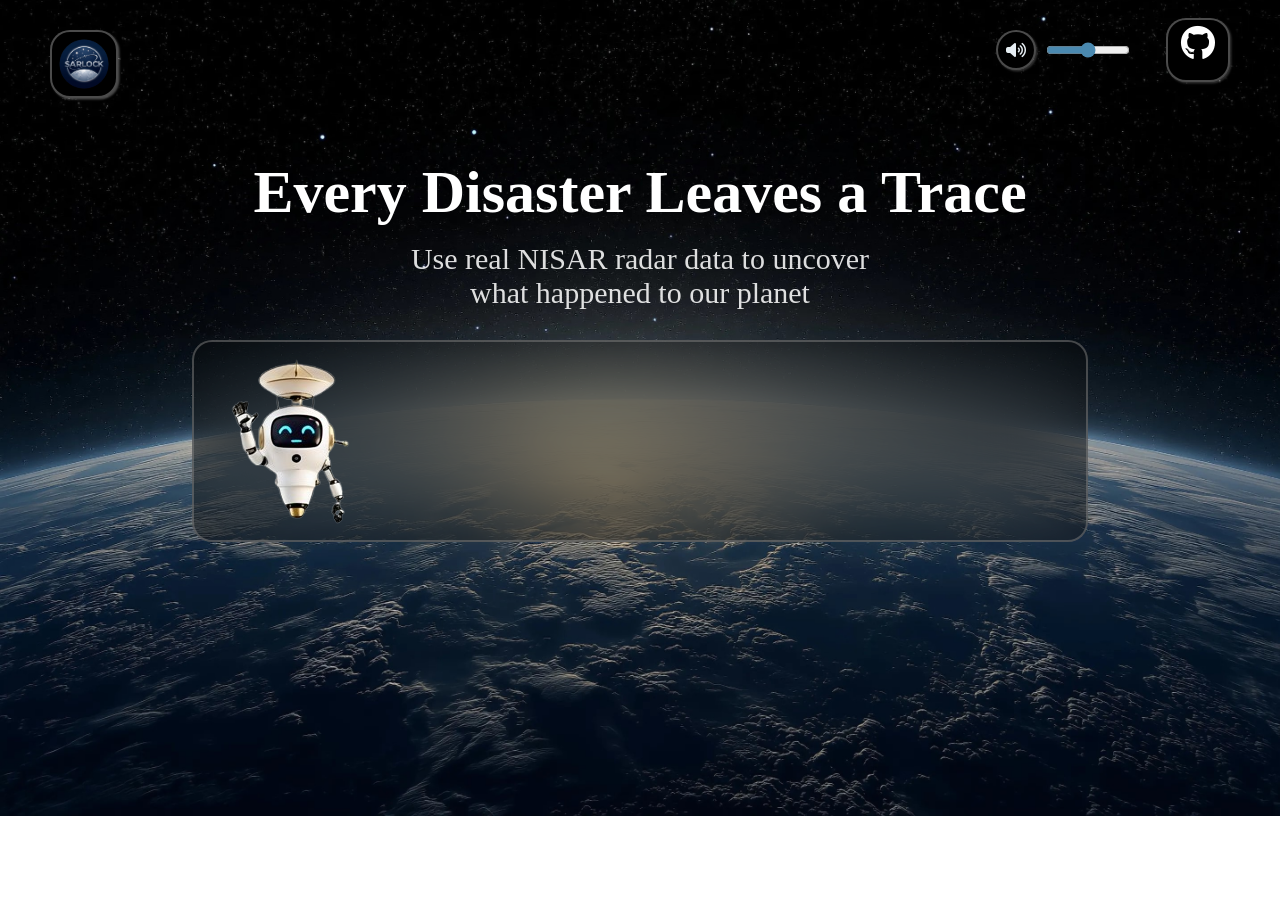
<file: web/index.html>
<!DOCTYPE html>
<html lang="en">
<head>
    <meta charset="UTF-8">
    <meta name="viewport" content="width=device-width, initial-scale=1.0">
    <title>SARlock</title>
    <link rel="stylesheet" href="style.css">
    <link rel="stylesheet" href="audio/sound-control.css">
    <link rel="icon" type="image/png" href="assets/images/logo_nobg_circular.png">
    <link rel="stylesheet" href="https://cdnjs.cloudflare.com/ajax/libs/font-awesome/6.7.2/css/all.min.css">
    <script src="audio/audio-manager.js" defer></script>
    <script src="landing.js" defer></script>
</head>
<body class="landing">
    <nav>
        <div class="logo">
            <img src="assets/images/logo_nobg_circular.png" alt="">
        </div>
        <div class="nav-tools">
            <div id="sound-control"></div>
            <div class="git">
            <a href="https://github.com/OmarBahaa1/sarlock-project.git" target="_blank">
                    <i class="fa-brands fa-github"></i>
            </a>
        </div>
        </div>
    </nav>
    <div class="content">
        <h1>Every Disaster Leaves a Trace</h1>
        <p>Use real NISAR radar data to uncover <br> what happened to our planet</p>
    </div>
    <div class="ast">
        <div class="char"><img id="narrator-img" src="assets/narrator/greeting_nobg.png" alt="Zack"></div>
        <div class="text">
            <p id="narrator-text" style="white-space: pre-wrap;"></p>
            <a href="map.html" id="start-btn" data-sound="enter" style="display: none;">Start Mission 🚀</a>
        </div>
    </div>
</body>
</file>
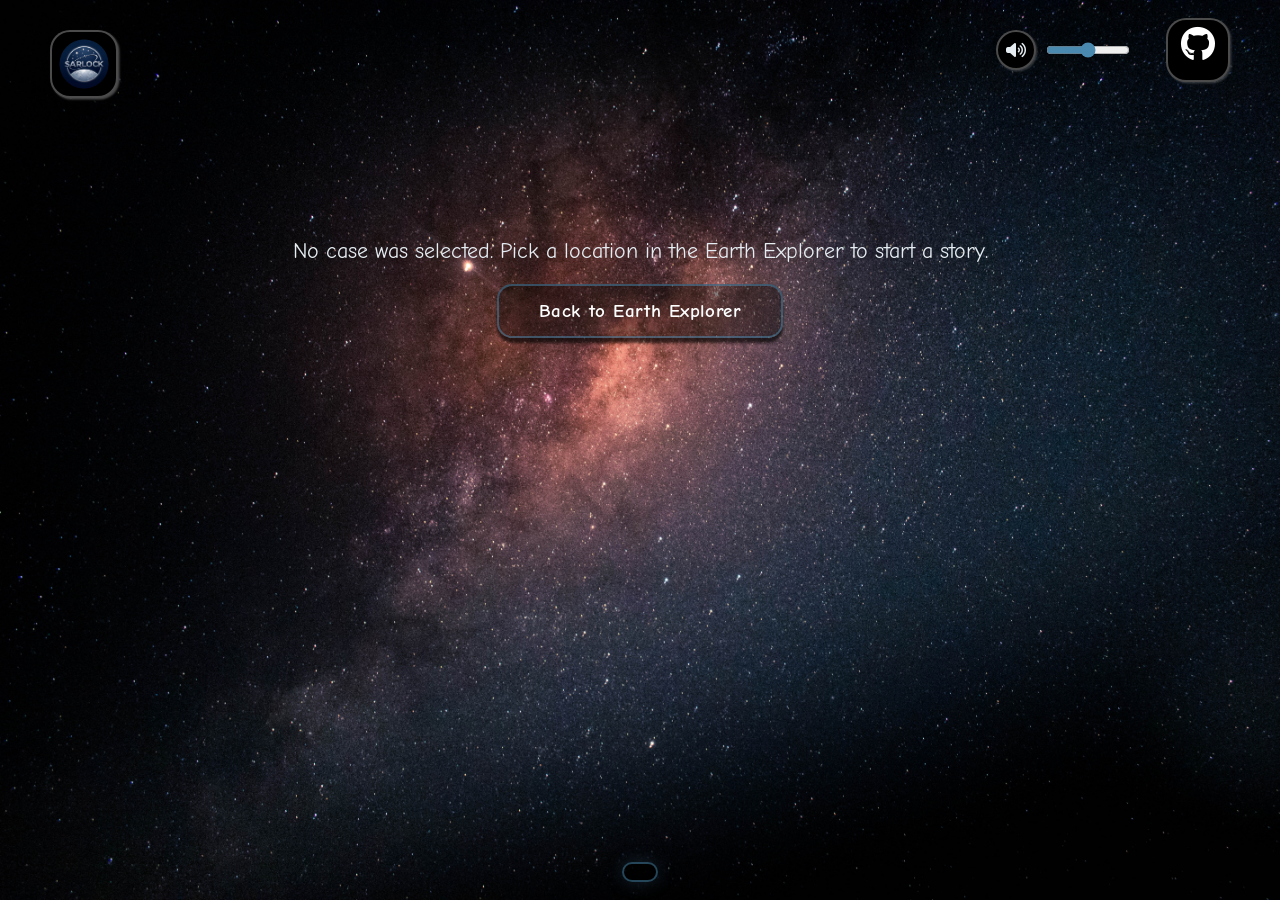
<file: web/story.html>
<!DOCTYPE html>
<html lang="en">
<head>
    <meta charset="UTF-8">
    <meta name="viewport" content="width=device-width, initial-scale=1.0">
    <title>SARlock — Case Story</title>
    <link rel="icon" type="image/png" href="assets/images/logo_nobg_circular.png">
    <link rel="stylesheet" href="style.css">
    <link rel="stylesheet" href="story.css">
    <link rel="stylesheet" href="audio/sound-control.css">
    <link rel="stylesheet" href="https://cdnjs.cloudflare.com/ajax/libs/font-awesome/6.7.2/css/all.min.css">
    <script src="audio/audio-manager.js" defer></script>
    <script src="progress/case-progress.js" defer></script>
    <script type="module" src="story/story.js"></script>
</head>
<body id="story-page" class="story-body">
    <nav>
        <a class="logo" href="index.html" aria-label="SARlock home">
            <img src="assets/images/logo_nobg_circular.png" alt="">
        </a>
        <div class="nav-tools">
            <div id="sound-control"></div>
            <div class="git">
            <a href="https://github.com/7uSsieN58/SARlock.git" target="_blank" rel="noopener" aria-label="GitHub repository">
                <i class="fa-brands fa-github"></i>
            </a>
        </div>
        </div>
    </nav>

    <main id="story-root" class="story-root" aria-live="polite">
        <div id="story-loading" class="story-state">
            <p>Loading the case...</p>
        </div>
        <div id="story-error" class="story-state story-error" hidden>
            <p id="story-error-text"></p>
            <a class="story-btn" href="map.html">Back to Earth Explorer</a>
        </div>
    </main>

    <!-- Stage navigation (dots only, no progress bar) -->
    <nav id="stage-nav" class="stage-nav" aria-label="Story stages" hidden></nav>

    <!-- Sar: the guide. Placed by story-sar.js, never blocks the stage controls -->
    <aside id="sar" class="sar" data-state="idle" aria-label="Sar, your guide">
        <img id="sar-img" src="assets/narrator/greeting_nobg.png" alt="Sar">
        <div id="sar-bubble" class="sar-bubble" role="status">
            <p id="sar-text"></p>
            <button type="button" id="sar-next" class="sar-next" hidden>Continue</button>
        </div>
    </aside>
</body>
</html>
</file>
<file: web/style.css>
* {
    padding: 0;
    margin: 0;
    box-sizing: border-box;
}
*::selection{
    background-color: #555555;
    color: #F9F6E3;
}
body {
    background-image: url(assets/images/space4.jpg);
    background-repeat: no-repeat;
    background-attachment: local;
    background-size: cover;
}
.landing {
    background-image: url(assets/images/landiiiiiing.jpg);
    background-repeat: no-repeat;
    background-size: cover;
}
nav{
    padding: 30px 50px 10px;
    display: flex;
    justify-content: space-between;
    align-items: flex-start;
    position: relative;
}
nav .logo{
    border: 2px solid rgba(255, 255, 255, 0.296);
    border-radius: 20px;
    background-color: black;
    box-shadow: 1.5px 1.5px 2px rgba(255, 255, 255, 0.277);
    display: flex;
    align-items: center;
    justify-content: center;
    padding: 7px;
    img{
        width: 50px;
        height: 50px;
        border: none;
        border-radius: 50%;
    }
}
.git{
    border: 2px solid rgba(255, 255, 255, 0.296);
    border-radius: 20px;
    background-color: black;
    box-shadow: 1.5px 1.5px 2px rgba(255, 255, 255, 0.184);
    display: flex;
    align-items: center;
    justify-content: center;
    padding: 5px;
    position: absolute;
    right: 50px;
    a{
        text-decoration: none;
        color: white;
        width: 50px;
        height: 50px;
        font-size: 35px;
        text-align: center;
    }
}
#sound-control{
    transform: translateX(-100px);
}
.landing .content{
    width: 100%;
    margin-top: 50px;
    text-align: center;
    h1{
        color: white;
        font-size: 60px;
        margin-bottom: 15px;
    }
    p{
        color: rgba(255, 255, 255, 0.863);
        font-size: 30px;
        
    }
}

.landing .ast{
    margin: 0 auto;
    margin-top: 30px;
    padding: 10px;
    width: 70%;
    backdrop-filter: blur(50px);
    -webkit-backdrop-filter: blur(10px);
    background-color: rgba(0, 0, 0, 0.4);
    border: 2px solid rgba(128, 128, 128, 0.511);
    border-radius: 20px;
    color: white;
    display: grid;
    grid-template-columns: 20% 80%;
    gap: 20px;
}
.landing .ast .char{
    display: flex;
    justify-content: center;
}
.landing .ast .text{
    display: flex;
    align-items: center;
    position: relative;
    font-size: 20px;
    p{
        line-height: 40px;
    }
}

#start-btn{
    padding: 15px 50px;
    background-color: #115352;
    text-decoration: none;
    color: white;
    text-align: center;
    border: none;
    border-radius: 15px;
    box-shadow: 0px 5px 3px rgba(0, 0, 0, 0.655);
    position: absolute;
    bottom: 50px;
    right: 50px;
}
/* //////////////////////////////////////////////// */
/* //////////////////   map page  ///////////////// */
/* //////////////////////////////////////////////// */
.container {
    width: 90%;
    margin: 0 auto;
}
#map-page{
    background-image: url(assets/images/space4.jpg);
    background-repeat: no-repeat;
    background-attachment: local;
    background-size: cover;
}
/* #map-page nav{
    position: relative;
    margin-bottom: 50px;
}
#map-page nav .logo, .git{
    position: absolute;
}
#map-page nav .git{
    right: 50px;
} */
#content-in-map-page{
    display: flex;
    flex-direction: column;
    justify-content: center;
    width: 90%;
    height: 78vh;
    gap: 5%;
}
#content-in-map-page .leftside{
    display: flex;
    align-items: center;
    justify-content: center;
    position: relative;
}

#content-in-map-page .map_side {
    width: 100%;
    height: 100%;
    backdrop-filter: blur(10px);
    -webkit-backdrop-filter: blur(10px);
    background-color: rgba(0, 0, 0, 0.4);
    color: #ffffff;
    border: 3px solid rgba(74, 137, 176, 0.774);
    padding: 10px 20px;
    border-radius: 15px;
    display: flex;
    align-items: center;
    gap: 20px;
}
#content-in-map-page .map_side img{
    width: 70px;
    height: 100px;
    animation-name: alien;
    animation-timing-function: linear;
    animation-duration: 1s;
    animation-iteration-count: infinite;
    animation-direction: alternate;
}
#content-in-map-page .map_side .text{
    color: white;
    font-size: 23px;
}
@keyframes alien {
    from{
        transform: scale(1);
    }
    to{
        transform: scale(1.1);
    }
}
/* ********************************************************* */
/* *********************   3D Earth   ********************** */
/* ********************************************************* */
#earth{
    width: 550px;
    height: 550px;
}
/* #content-in-map-page .leftside .hotspot{
    animation-name: loc;
    animation-timing-function: linear;
    animation-duration: 1s;
    animation-iteration-count: infinite;
    animation-direction: alternate;
    background-color: #b61515;
    cursor: pointer;
    border-radius: 50%;
    transition: 0.3s ease;
    width: 15px; 
    height: 15px;
    position: relative;
}
#content-in-map-page .leftside .hotspot:hover{
    .label{
        visibility: visible;
    }
}
#content-in-map-page .leftside .hotspot .label{
    background-color: #95c9de;
    color: rgb(0, 0, 0);
    border: none;
    border-radius: 10px;
    padding: 10px;
    position: absolute;
    top: -50px;
    right: -50px;
    visibility: hidden;
} */
 #content-in-map-page .leftside .hotspot {
  position: relative;
  display: block;
  width: 15px;
  height: 15px;
  background-color: #b61515;
  border-radius: 50%;
  animation: loc 1s linear infinite alternate;
  transition: 0.3s ease;
  cursor: pointer;
}

/* الـ link بيغطي النقطة كلها ويكبّر منطقة الكليك شوية */
#content-in-map-page .leftside .hotspot a {
  position: absolute;
  inset: -8px;
  border-radius: 50%;
  z-index: 1;
  cursor: pointer;
}

#content-in-map-page .leftside .hotspot .label {
  position: absolute;
  top: -50px;
  right: -50px;
  background-color: #95c9de;
  color: #000;
  border-radius: 10px;
  padding: 10px;
  white-space: nowrap;
  visibility: hidden;
  pointer-events: none;
  z-index: 2;
}

#content-in-map-page .leftside .hotspot:hover .label {
  visibility: visible;
}
@keyframes loc {
    from{
        box-shadow: 0 0 20px #f69d9d;
    }
    to{
        box-shadow: 0 0 0px #f69d9d;
    }
}

/* ********************************************************* */
/* ***********************   slides   ********************** */
/* ********************************************************* */
.story-section {
  width: 100%;
  padding: 50px 0;
  overflow: hidden;
}

/* The visible area */
.slider-viewport {
  width: 100%;
  overflow: hidden;
}

/* The horizontal row */
.slides-track {
  display: flex;
  gap: 2vw;
  transition: transform 1s cubic-bezier(.22, 1, .36, 1);
  will-change: transform;
}

/* Individual slides */
.slide {
  flex: 0 0 80%;
  min-height: 450px;
  backdrop-filter: blur(50px);
  -webkit-backdrop-filter: blur(10px);
  background-color: rgba(0, 0, 0, 0.4);
  border: 2px solid rgba(128, 128, 128, 0.511);
  border: 3px solid #7595c686;
  border-radius: 20px;
  display: flex;
  flex-direction: column;
  align-items: center;
  justify-content: center;
  text-align: center;
}

.slide h2 {
  font-size: 36px;
}

.slide p {
  color: #aab7c8;
  font-size: 18px;
}

/* Navigation */
.slider-controls {
  display: flex;
  justify-content: center;
  align-items: center;
  gap: 25px;
  margin-top: 30px;
}

button {
  padding: 12px 25px;
  border: none;
  border-radius: 8px;
  cursor: pointer;
  background: #7595c6cc;
  color: black;
  font-weight: 500;
  font-size: 19px;
}

button:disabled {
  opacity: 0.35;
  cursor: not-allowed;
}
#slideCounter {
    color: white;
}
/* ---------- Earth Explorer case list ---------- */
.case-list {
  list-style: none;
  margin-top: 16px;
  display: flex;
  flex-direction: column;
  gap: 10px;
  position: absolute;
  right: 20px;
}
.case-list li {
  display: flex;
  flex-direction: column;
  gap: 2px;
  padding: 10px 14px;
  border-radius: 12px;
  backdrop-filter: blur(20px);
  -webkit-backdrop-filter: blur(3px);
  background-color: rgba(0, 0, 0, 0.271);
  border: 1px solid rgba(74, 137, 176, 0.5);
}
.case-link {
  color: #95c9de;
  font-size: 18px;
  font-weight: 600;
  text-decoration: none;
}
.case-link:hover { text-decoration: underline; }
.case-place { color: #aab7c8; font-size: 14px; }

/* ---------- Case completion (map) ---------- */
/* Completed markers: green in place of red, a steady glow (no pulse), and a check badge. */
#content-in-map-page .leftside .hotspot.is-completed {
  background-color: #3a8f6b;
  animation: none;
  box-shadow: 0 0 12px rgba(58, 143, 107, 0.9), 0 0 0 3px rgba(0, 0, 0, 0.55);
}
#content-in-map-page .leftside .hotspot.is-completed::after {
  content: "\2713";
  position: absolute;
  top: -9px;
  right: -9px;
  z-index: 3;
  width: 16px;
  height: 16px;
  border-radius: 50%;
  background: #3a8f6b;
  color: #fff;
  font-size: 11px;
  font-weight: 700;
  line-height: 16px;
  text-align: center;
  box-shadow: 0 0 0 2px #000;
  pointer-events: none;
}
/* Completed list items: green border and tint. Layout, spacing and hover are unchanged. */
.case-list li.is-completed {
  border-color: rgba(58, 143, 107, 0.85);
  background-color: rgba(58, 143, 107, 0.18);
}
.case-list li.is-completed .case-link {
  color: #7fd1ad;
}
.case-check {
  display: inline-flex;
  align-items: center;
  justify-content: center;
  width: 18px;
  height: 18px;
  margin-left: 8px;
  border-radius: 50%;
  background: #3a8f6b;
  color: #fff;
  font-size: 11px;
  font-weight: 700;
  vertical-align: middle;
}
</file>
<file: web/audio/sound-control.css>
/* Sound control (mute button + volume) and the nav wrapper that holds it.
   Colors match the existing SARlock palette in style.css and story.css. */

.nav-tools {
  display: flex;
  align-items: center;
  gap: 14px;
}

.sound-control {
  display: flex;
  align-items: center;
  gap: 10px;
}

.sound-control .sound-toggle {
  width: 40px;
  height: 40px;
  padding: 0;
  display: grid;
  place-items: center;
  border: 2px solid rgba(255, 255, 255, 0.296);
  border-radius: 20px;
  background-color: black;
  box-shadow: 1.5px 1.5px 2px rgba(255, 255, 255, 0.184);
  color: #e6eef3;
  font-size: 16px;
  cursor: pointer;
  transition: border-color 0.2s ease, color 0.2s ease, opacity 0.2s ease;
}

.sound-control .sound-toggle:hover {
  border-color: rgba(149, 201, 222, 0.8);
  color: #95c9de;
}

.sound-control .sound-toggle.is-off {
  color: #aab7c8;
  opacity: 0.85;
}

.sound-control .sound-volume {
  width: 84px;
  accent-color: #4a89b0;
  cursor: pointer;
}

.sound-control .sound-volume:disabled {
  opacity: 0.35;
  cursor: not-allowed;
}

.sound-toggle:focus-visible,
.sound-volume:focus-visible {
  outline: 2px solid #95c9de;
  outline-offset: 3px;
}

@media (max-width: 600px) {
  .sound-control .sound-volume {
    width: 60px;
  }
  .nav-tools {
    gap: 8px;
  }
}
</file>
<file: web/story.css>
/* Story Page styles. Builds on style.css (nav, background, buttons).
   Visual language matches the Earth Explorer page: translucent black panels,
   steel-blue borders, light-blue headings, rounded friendly type. */

@import url("https://fonts.googleapis.com/css2?family=Comic+Neue:wght@400;700&display=swap");

:root {
  --st-panel: rgba(0, 0, 0, 0.4);
  --st-panel-strong: rgba(0, 0, 0, 0.75);
  --st-border: rgba(74, 137, 176, 0.5);
  --st-border-strong: rgba(74, 137, 176, 0.8);
  --st-text: #ffffff;
  --st-body: #e6eef3;
  --st-muted: #aab7c8;
  --st-accent: #115352;
  --st-accent-light: #95c9de;
  --st-danger: #b61515;
  --st-ok: #3a8f6b;
  --st-font: "Comic Neue", "Comic Sans MS", "Segoe UI", system-ui, sans-serif;
}

.story-body {
  min-height: 100vh;
  color: var(--st-text);
  font-family: var(--st-font);
}
.story-body button,
.story-body input {
  font-family: var(--st-font);
}

/* ---------- Layout ---------- */

.story-root {
  width: min(1100px, 92%);
  margin: 0 auto;
  padding: 10px 0 190px;
  position: relative;
  
}

.stage-view {
  transition: opacity 0.42s ease, transform 0.42s ease;
  
}
.stage-view.is-leaving {
  opacity: 0;
  transform: translateY(-14px);
}
.stage-view.is-entering {
  opacity: 0;
  transform: translateY(14px);
}

.stage {
  padding: 20px 0 40px;
  /* backdrop-filter: blur(20px);
  -webkit-backdrop-filter: blur(3px);
  background-color: rgba(0, 0, 0, 0.271);
  border: 2px solid #0e8e8cb5;
  border-radius: 20px; */
}

.stage-head {
  margin-bottom: 18px;
}

.eyebrow {
  text-transform: uppercase;
  letter-spacing: 0.16em;
  font-size: 14px;
  font-weight: 700;
  color: var(--st-accent-light);
  width: fit-content;
  margin-bottom: 8px;
  margin: 0 auto 20px;
  background-color: #09535091;
  border: 1px solid #23c9c6db;
  padding: 5px 15px;
  border-radius: 10px;
}

.stage-instruction {
  color: var(--st-muted);
  font-size: 20px;
  max-width: 70ch;
  line-height: 1.5;
}

.reveal-item {
  animation: st-rise 0.6s cubic-bezier(0.22, 1, 0.36, 1) both;
}

@keyframes st-rise {
  from { opacity: 0; transform: translateY(16px); }
  to   { opacity: 1; transform: translateY(0); }
}

/* ---------- Buttons ---------- */

.story-btn {
  display: inline-block;
  padding: 14px 40px;
  border: 2px solid var(--st-border);
  border-radius: 15px;
  font-size: 19px;
  font-weight: 700;
  letter-spacing: 0.03em;
  text-decoration: none;
  cursor: pointer;
  color: #fff;
  background: var(--st-panel);
  box-shadow: 0 5px 3px rgba(0, 0, 0, 0.655);
  transition: transform 0.2s ease, background-color 0.2s ease, opacity 0.2s ease;
}
.story-btn:hover:not(:disabled) {
  transform: translateY(-2px);
  border-color: var(--st-accent-light);
}
.story-btn:focus-visible,
.option:focus-visible,
.choice:focus-visible,
.tab:focus-visible,
.stage-dot:focus-visible,
.channel-btn:focus-visible,
.hotspot:focus-visible,
.compare:focus-visible {
  outline: 3px solid var(--st-accent-light);
  outline-offset: 3px;
}
.story-btn-primary {
  background: var(--st-accent);
  border-color: transparent;
}
.story-btn-ghost {
  background: transparent;
  border-color: var(--st-border);
}
.story-btn:disabled {
  opacity: 0.4;
  cursor: not-allowed;
  transform: none;
}

/* ---------- Stage dots ---------- */

.stage-nav {
  position: fixed;
  left: 50%;
  bottom: 18px;
  transform: translateX(-50%);
  display: flex;
  gap: 14px;
  z-index: 20;
  padding: 8px 16px;
  border-radius: 999px;
  background: var(--st-panel-strong);
  border: 2px solid var(--st-border);
  box-shadow: 0 0 18px rgba(74, 137, 176, 0.25);
}
.stage-dot {
  width: 34px;
  height: 34px;
  border-radius: 50%;
  border: 2px solid rgba(255, 255, 255, 0.3);
  background: transparent;
  color: var(--st-muted);
  font-family: var(--st-font);
  font-size: 15px;
  font-weight: 700;
  cursor: pointer;
  padding: 0;
  transition: border-color 0.2s ease, background-color 0.2s ease;
}
.stage-dot.is-reached {
  border-color: var(--st-accent-light);
  color: #fff;
}
.stage-dot[aria-current="step"] {
  background: var(--st-accent);
  border-color: var(--st-accent-light);
  box-shadow: 0 0 10px rgba(149, 201, 222, 0.6);
}
.stage-dot:disabled:not([aria-current="step"]) {
  opacity: 0.35;
  cursor: default;
}

/* ---------- Encounter ---------- */

.encounter {
  text-align: center;
  padding-top: 30px;
}
.encounter-place {
  font-size: clamp(32px, 5vw, 54px);
  font-weight: 700;
  color: var(--st-accent-light);
  text-shadow: 0 0 18px rgba(149, 201, 222, 0.35);
  margin-bottom: 14px;
}
.encounter-question {
  font-size: clamp(24px, 3.2vw, 36px);
  font-weight: 700;
  line-height: 1.35;
  max-width: 90%;
  margin: 0 50px 22px;
  color: #fff;
  text-align: left;
}
.encounter-context {
  color: var(--st-body);
  font-size: 20px;
  line-height: 1.6;
  max-width: 68ch;
  margin: 0 auto 30px;
}
.fact-list {
  list-style: none;
  display: flex;
  flex-wrap: wrap;
  justify-content: center;
  gap: 14px;
  margin-bottom: 34px;
}
.fact {
  min-width: 220px;
  padding: 14px 18px;
  border-radius: 15px;
  background: var(--st-panel);
  border: 1px solid var(--st-border);
  text-align: left;
  display: flex;
  flex-direction: column;
  gap: 4px;
  backdrop-filter: blur(20px);
  -webkit-backdrop-filter: blur(3px);
  background-color: rgba(0, 0, 0, 0.271);
  border: 2px solid #0e8e8cb5;
  border-radius: 20px;
}
.fact-label {
  font-size: 20px;
  font-weight: 700;
  color: #62d1cf;
}
.fact-value {
  font-size: 18px;
  line-height: 1.4;
  color: white;
}

/* ---------- Discovery ---------- */

.channel-toggle {
  display: inline-flex;
  gap: 8px;
  padding: 6px;
  border-radius: 15px;
  background: var(--st-panel);
  border: 1px solid var(--st-border);
  margin-bottom: 18px;
}
.channel-btn {
  min-width: 90px;
  padding: 10px 18px;
  border-radius: 10px;
  border: none;
  background: transparent;
  color: var(--st-muted);
  font-size: 18px;
  font-weight: 700;
  cursor: pointer;
}
.channel-btn[aria-pressed="true"] {
  background: var(--st-accent);
  color: #fff;
}

.discovery-grid {
  display: grid;
  grid-template-columns: minmax(0, 1.25fr) minmax(0, 1fr);
  gap: 24px;
  align-items: start;
}

.compare-figure,
.change-figure {
  margin: 0;
}

.compare {
  position: relative;
  width: 100%;
  aspect-ratio: 1 / 1;
  border-radius: 18px;
  overflow: hidden;
  background: #000;
  border: 2px solid var(--st-border);
  cursor: ew-resize;
  touch-action: pan-y;
  user-select: none;
}
.compare-img {
  position: absolute;
  inset: 0;
  width: 100%;
  height: 100%;
  object-fit: contain;
  pointer-events: none;
}
.compare-before {
  clip-path: inset(0 50% 0 0);
}
.compare-img.is-missing {
  display: none;
}
.compare-overlay {
  position: absolute;
  inset: 0;
  z-index: 2;
}
.compare-handle {
  position: absolute;
  top: 0;
  bottom: 0;
  left: 50%;
  width: 3px;
  background: #fff;
  transform: translateX(-50%);
  z-index: 3;
  pointer-events: none;
}
.compare-handle span {
  position: absolute;
  top: 50%;
  left: 50%;
  width: 40px;
  height: 40px;
  border-radius: 50%;
  background: #fff;
  box-shadow: 0 0 0 4px rgba(0, 0, 0, 0.35);
  transform: translate(-50%, -50%);
}
.compare-handle span::before,
.compare-handle span::after {
  content: "";
  position: absolute;
  top: 50%;
  width: 8px;
  height: 8px;
  border-top: 2px solid #0a2f2e;
  border-left: 2px solid #0a2f2e;
  transform: translateY(-50%);
}
.compare-handle span::before { left: 11px; transform: translateY(-50%) rotate(-45deg); }
.compare-handle span::after  { right: 11px; transform: translateY(-50%) rotate(135deg); }
.compare.is-dragging .compare-handle span { box-shadow: 0 0 0 8px rgba(149, 201, 222, 0.35); }

.compare-tag {
  position: absolute;
  top: 12px;
  z-index: 4;
  padding: 5px 12px;
  border-radius: 8px;
  background: rgba(0, 0, 0, 0.65);
  font-size: 14px;
  font-weight: 700;
  pointer-events: none;
}
.compare-tag-before { left: 12px; }
.compare-tag-after { right: 12px; }

.captions p {
  font-size: 17px;
  line-height: 1.55;
  color: var(--st-muted);
  margin-top: 10px;
}
.captions strong { color: #fff; }

.data-details {
  margin-top: 10px;
  color: var(--st-muted);
  font-size: 16px;
}
.data-details summary {
  cursor: pointer;
  color: var(--st-accent-light);
}
.granule {
  word-break: break-all;
  font-size: 13px;
  margin-top: 6px;
}

/* Hotspots (on the image) */
.hotspot {
  position: absolute;
  z-index: 5;
  width: 34px;
  height: 34px;
  transform: translate(-50%, -50%);
  background: transparent;
  border: none;
  padding: 0;
  cursor: pointer;
}
.hotspot-dot {
  position: absolute;
  inset: 8px;
  border-radius: 50%;
  background: #b61515;
  box-shadow: 0 0 0 3px rgba(0, 0, 0, 0.55), 0 0 14px rgba(246, 157, 157, 0.9);
  animation: st-pulse 2.2s ease-in-out infinite;
}
.hotspot.is-selected .hotspot-dot {
  background: var(--st-accent-light);
  animation: none;
}
@keyframes st-pulse {
  0%, 100% { transform: scale(1); }
  50% { transform: scale(1.25); }
}

.hotspot-panel {
  margin-top: 14px;
  padding: 16px 18px;
  border-radius: 15px;
  background: var(--st-panel);
  border: 1px solid var(--st-border);
  backdrop-filter: blur(12px);
  -webkit-backdrop-filter: blur(12px);
  animation: st-rise 0.4s ease both;
}
.hotspot-info {
  display: flex;
  justify-content: space-between;
  gap: 14px;
}
.hotspot-title {
  font-size: 20px;
  font-weight: 700;
  margin-bottom: 6px;
  color: var(--st-accent-light);
}
.hotspot-desc {
  font-size: 17px;
  line-height: 1.55;
  color: var(--st-body);
}
.hotspot-close {
  align-self: flex-start;
  padding: 5px 15px;
  border: 1px solid var(--st-border);
  border-radius: 50%;
  background: rgba(255, 255, 255, 0.08);
  color: #fff;
  font-size: 22px;
  cursor: pointer;
}

/* Change map */
.change-title {
  font-size: 22px;
  font-weight: 700;
  text-transform: uppercase;
  letter-spacing: 0.12em;
  color: white;
  margin-bottom: 10px;
  background-color: #043c3b;
  padding: 5px 10px;
  border: none;
  border-radius: 10px;
  width: fit-content;

}
.change-img {
  width: 100%;
  aspect-ratio: 1 / 1;
  object-fit: contain;
  border-radius: 18px;
  background: #000;
  border: 2px solid var(--st-border);
  display: block;
}
.legend,
.note {
  font-size: 16px;
  line-height: 1.55;
  color: var(--st-muted);
  margin-top: 10px;
}
.legend { color: var(--st-body); }

.discovery-next,
.explanation-next,
.final-nav {
  margin-top: 32px;
  display: flex;
  gap: 14px;
  flex-wrap: wrap;
  justify-content: center;
}

/* ---------- Challenge ---------- */

.challenge {
  max-width: 820px;
  margin: 0 auto;
}
.challenge-question {
  font-size: clamp(24px, 3vw, 32px);
  line-height: 1.4;
  color: #fff;
  font-weight: 700;
}
.options {
  display: grid;
  grid-template-columns: 1fr 1fr;
  gap: 14px;
  margin-top: 26px;
}
.option {
  display: flex;
  align-items: center;
  gap: 14px;
  padding: 18px 20px;
  border-radius: 15px;
  border: 2px solid var(--st-border);
  background: var(--st-panel);
  color: var(--st-body);
  font-family: var(--st-font);
  font-size: 19px;
  text-align: left;
  cursor: pointer;
  transition: transform 0.2s ease, border-color 0.2s ease;
  backdrop-filter: blur(20px);
  -webkit-backdrop-filter: blur(3px);
  background-color: rgba(0, 0, 0, 0.271);
  border: 2px solid #0e8e8cb5;
  border-radius: 20px;
}
.option:hover:not(:disabled) {
  transform: translateY(-2px);
  border-color: var(--st-accent-light);
}
.option:disabled { cursor: default; }
.option-letter {
  flex: 0 0 34px;
  height: 34px;
  border-radius: 50%;
  display: inline-flex;
  align-items: center;
  justify-content: center;
  background: rgba(149, 201, 222, 0.18);
  color: var(--st-accent-light);
  font-weight: 700;
}
.option.is-selected { border-color: var(--st-accent-light); }
.option.is-wrong { border-color: #d8795f; }
.option.is-wrong .option-letter { background: #d8795f; color: #000; }
.option.is-correct { border-color: var(--st-ok); background: rgba(58, 143, 107, 0.25); }
.option.is-correct .option-letter { background: var(--st-ok); color: #000; }

.feedback {
  margin-top: 20px;
  padding: 16px 18px;
  border-radius: 15px;
  font-size: 18px;
  line-height: 1.55;
  border: 1px solid var(--st-border);
  background: var(--st-panel);
  animation: st-rise 0.4s ease both;
}
.feedback-correct { border-color: var(--st-ok); }
.feedback-wrong { border-color: #d8795f; }

.hints { margin-top: 22px; }
.hint-list {
  padding-left: 22px;
  margin-bottom: 12px;
  color: var(--st-muted);
  
}
.hint {
  font-size: 17px;
  line-height: 1.55;
  margin-bottom: 10px;
  button{
    backdrop-filter: blur(20px);
    -webkit-backdrop-filter: blur(3px);
    background-color: rgba(0, 0, 0, 0.271);
    border: 2px solid #0e8e8cb5;
    border-radius: 20px;
  }
}
.challenge-actions {
  margin-top: 26px;
  display: flex;
  gap: 14px;
  flex-wrap: wrap;
}

/* ---------- Explanation ---------- */

.explanation { max-width: 920px; margin: 0 auto; }

.tabs {
  display: flex;
  gap: 8px;
  flex-wrap: wrap;
  margin-bottom: 22px;
  border-bottom: 1px solid var(--st-border);
}
.tab {
  padding: 12px 18px;
  border: none;
  border-bottom: 3px solid transparent;
  background: transparent;
  color: var(--st-muted);
  font-family: var(--st-font);
  font-size: 18px;
  font-weight: 700;
  cursor: pointer;
}
.tab[aria-selected="true"] {
  color: var(--st-accent-light);
  border-bottom-color: var(--st-accent-light);
}

.tab-panel { animation: st-rise 0.5s ease both; }
.reveal-label {
  color: var(--st-muted);
  font-size: 16px;
  font-weight: 700;
  text-transform: uppercase;
  letter-spacing: 0.12em;
}
.reveal-event {
  font-size: clamp(40px, 7vw, 72px);
  line-height: 1.05;
  font-weight: 700;
  color: var(--st-accent-light);
  margin: 6px 0 16px;
  text-shadow: 0 0 24px rgba(149, 201, 222, 0.35);
}
.reveal-summary {
  font-size: 20px;
  line-height: 1.65;
  max-width: 72ch;
  color: var(--st-body);
}
.metrics {
  display: grid;
  grid-template-columns: repeat(auto-fit, minmax(230px, 1fr));
  gap: 14px;
  margin-top: 26px;
}
.metric {
  padding: 16px 18px;
  display: flex;
  flex-direction: column;
  gap: 6px;
  backdrop-filter: blur(20px);
  -webkit-backdrop-filter: blur(3px);
  background-color: rgba(0, 0, 0, 0.271);
  border: 2px solid #0e8e8cb5;
  border-radius: 20px;
}
.metric-label {
  font-size: 20px;
  font-weight: 700;
  color: var(--st-accent-light);
}
.metric-value {
  font-size: 18px;
  line-height: 1.5;
  color: white;
}

.block h3,
.pol h3,
.note-box h3,
.caveat h3,
.sources h3 {
  font-size: 20px;
  font-weight: 700;
  margin-bottom: 8px;
  color: var(--st-accent-light);
}
.block p,
.pol p,
.note-box p,
.caveat p {
  font-size: 18px;
  line-height: 1.65;
  color: var(--st-body);
  max-width: 72ch;
}
.block { margin-bottom: 24px; }

.pol-grid {
  display: grid;
  grid-template-columns: 1fr 1fr;
  gap: 16px;
  margin-bottom: 18px;
}
.pol {
  padding: 18px;
  border-radius: 15px;
  background: var(--st-panel);
  border: 1px solid var(--st-border);
  backdrop-filter: blur(20px);
  -webkit-backdrop-filter: blur(3px);
  background-color: rgba(0, 0, 0, 0.271);
  border: 2px solid #0e8e8cb5;
  border-radius: 20px;
}
.pol-observed { border-color: var(--st-accent-light); }
.tag {
  display: inline-block;
  margin-left: 6px;
  padding: 2px 10px;
  border-radius: 999px;
  font-size: 12px;
  font-weight: 700;
  text-transform: uppercase;
  letter-spacing: 0.06em;
  vertical-align: middle;
  background: rgba(149, 201, 222, 0.15);
  color: var(--st-accent-light);
}
.note-box {
  padding: 18px;
  border-radius: 15px;
  background: rgba(17, 83, 82, 0.35);
  border-left: 4px solid var(--st-accent-light);
}

.caveat {
  padding: 18px;
  border-radius: 15px;
  margin-bottom: 18px;
  background: rgba(182, 21, 21, 0.14);
  border: 1px dashed rgba(230, 150, 150, 0.6);
}
.caveat.top {
  background: var(--st-panel);
  border: 1px solid var(--st-border);
}

.sources ul { list-style: none; }
.sources li {
  margin-bottom: 10px;
  font-size: 17px;
  line-height: 1.5;
}
.sources a { color: var(--st-accent-light); }
.source-name {
  color: var(--st-muted);
  font-size: 15px;
  margin-left: 6px;
}

/* ---------- Impact ---------- */

.impact { max-width: 900px; margin: 0 auto; }
.scenario {
  padding: 22px 24px;
  border-radius: 18px;
  background: var(--st-panel);
  border: 1px solid var(--st-border);
  margin-bottom: 22px;
}
.scenario h2 {
  font-size: 24px;
  font-weight: 700;
  margin-bottom: 8px;
  color: var(--st-accent-light);
}
.scenario-text {
  font-size: 19px;
  line-height: 1.6;
  color: var(--st-body);
}

.choices {
  display: grid;
  gap: 12px;
}
.choice {
  padding: 16px 20px;
  border-radius: 15px;
  border: 2px solid var(--st-border);
  background: var(--st-panel);
  color: var(--st-body);
  font-family: var(--st-font);
  font-size: 18px;
  line-height: 1.5;
  text-align: left;
  cursor: pointer;
  transition: border-color 0.2s ease, transform 0.2s ease;
}
.choice:hover {
  transform: translateX(4px);
  border-color: var(--st-accent-light);
}
.choice.is-selected {
  border-color: var(--st-accent-light);
  background: rgba(149, 201, 222, 0.12);
}
.choice.is-best::after {
  content: "Strongest choice";
  display: block;
  margin-top: 8px;
  font-size: 13px;
  font-weight: 700;
  text-transform: uppercase;
  letter-spacing: 0.1em;
  color: var(--st-ok);
}

.choice-feedback {
  margin-top: 16px;
  padding: 16px 18px;
  border-radius: 15px;
  font-size: 18px;
  line-height: 1.6;
  border: 1px solid var(--st-border);
  background: var(--st-panel);
  animation: st-rise 0.4s ease both;
}
.choice-feedback.is-best { border-color: var(--st-ok); }

.summary {
  margin-top: 40px;
  padding: 26px;
  border-radius: 20px;
  background: var(--st-panel);
  border: 1px solid var(--st-border);
}
.summary h2 {
  font-size: 28px;
  font-weight: 700;
  margin-bottom: 14px;
  color: var(--st-accent-light);
}
.summary-row { margin-bottom: 18px; }
.summary-row h3 {
  font-size: 15px;
  font-weight: 700;
  text-transform: uppercase;
  letter-spacing: 0.1em;
  color: var(--st-accent-light);
  margin-bottom: 6px;
}
.summary-row p {
  font-size: 18px;
  line-height: 1.65;
  color: var(--st-body);
}
.takeaways {
  padding-left: 20px;
  font-size: 18px;
  line-height: 1.65;
  color: var(--st-body);
}
.takeaways li { margin-bottom: 6px; }

/* ---------- Sar (guide) ---------- */

.sar {
  position: fixed;
  right: 18px;
  bottom: 70px;
  z-index: 30;
  display: flex;
  align-items: flex-end;
  gap: 10px;
  pointer-events: none;
}
.sar-img-wrap,
#sar-img {
  pointer-events: none;
}
#sar-img {
  width: 110px;
  height: auto;
  transform-origin: 50% 100%;
  animation: st-float 3.4s ease-in-out infinite;
}
.sar[data-state="speaking"] #sar-img,
.sar[data-state="explaining"] #sar-img {
  animation: st-talk 0.9s ease-in-out infinite;
}
.sar[data-state="thinking"] #sar-img {
  animation: st-think 2.4s ease-in-out infinite;
}
.sar[data-state="excited"] #sar-img,
.sar[data-state="celebrating"] #sar-img {
  animation: st-bounce 0.9s ease-in-out 3;
}
@keyframes st-float {
  0%, 100% { transform: translateY(0); }
  50% { transform: translateY(-7px); }
}
@keyframes st-talk {
  0%, 100% { transform: scale(1); }
  50% { transform: scale(1.03); }
}
@keyframes st-think {
  0%, 100% { transform: rotate(0deg); }
  50% { transform: rotate(-3deg); }
}
@keyframes st-bounce {
  0%, 100% { transform: translateY(0); }
  40% { transform: translateY(-12px); }
}

/* Speech box styled like the dialogue bar in the Earth Explorer */
.sar-bubble {
  max-width: 320px;
  padding: 14px 18px;
  border-radius: 18px;
  background: rgba(0, 0, 0, 0.75);
  border: 2px solid var(--st-border-strong);
  color: #fff;
  pointer-events: auto;
  cursor: pointer;
  box-shadow: 0 0 18px rgba(74, 137, 176, 0.3), 0 6px 18px rgba(0, 0, 0, 0.5);
}
.sar-bubble p {
  font-size: 18px;
  line-height: 1.5;
  min-height: 1.5em;
}
.sar-next {
  margin-top: 10px;
  padding: 8px 16px;
  border: none;
  border-radius: 10px;
  background: var(--st-accent);
  color: #fff;
  font-family: var(--st-font);
  font-size: 15px;
  font-weight: 700;
  cursor: pointer;
  pointer-events: auto;
}
.sar-next[hidden] { display: none; }

/* ---------- States and errors ---------- */

.story-state {
  text-align: center;
  padding: 120px 20px;
  font-size: 22px;
  color: var(--st-muted);
}
.story-state[hidden] { display: none; }
.story-error p {
  color: var(--st-body);
  margin-bottom: 20px;
}

/* ---------- Responsive ---------- */

@media (max-width: 860px) {
  .discovery-grid,
  .pol-grid {
    grid-template-columns: 1fr;
  }
  .options {
    grid-template-columns: 1fr;
  }
}

@media (max-width: 600px) {
  .story-root {
    padding-bottom: 240px;
  }
  .sar {
    left: 10px;
    right: 10px;
    bottom: 64px;
    flex-direction: column-reverse;
    align-items: flex-end;
  }
  .sar-bubble {
    max-width: none;
    width: 100%;
  }
  #sar-img {
    width: 80px;
  }
  .story-btn {
    width: 100%;
    text-align: center;
  }
  .final-nav,
  .discovery-next,
  .explanation-next {
    flex-direction: column;
  }
  .stage-nav {
    bottom: 8px;
  }
}

@media (prefers-reduced-motion: reduce) {
  *,
  *::before,
  *::after {
    animation-duration: 0.01ms !important;
    animation-iteration-count: 1 !important;
    transition-duration: 0.01ms !important;
  }
}

.sar[hidden] { display: none; }


/* ---------- Text panels (match the Earth Explorer dialogue bar) ---------- */

:root {
  --st-bar-bg: rgba(0, 0, 0, 0.8);
  --st-bar-border: rgba(74, 137, 176, 0.7);
  --st-bar-text: #d6e4ec;
}

/* Shared panel look for any block of text */
.stage-instruction,
.encounter-context,
.reveal-summary,
.block,
.note-box,
.caveat,
.scenario,
.summary,
.hotspot-panel,
.feedback,
.choice-feedback,
.legend,
.note {
  background: var(--st-bar-bg);
  border: 2px solid var(--st-bar-border);
  border-radius: 18px;
  box-shadow: 0 0 18px rgba(74, 137, 176, 0.2), 0 6px 18px rgba(0, 0, 0, 0.45);
  backdrop-filter: blur(10px);
  -webkit-backdrop-filter: blur(10px);
  color: var(--st-bar-text);
}

/* Paragraphs: left-aligned, inside a panel */
.stage-instruction,
.encounter-context,
.reveal-summary,
.block p,
.note-box p,
.caveat p,
.pol p,
.scenario-text,
.summary-row p,
.takeaways,
.hotspot-desc,
.legend,
.note,
.feedback,
.choice-feedback,
.hint {
  text-align: left;
  font-size: 19px;
  line-height: 1.6;
  color: var(--st-bar-text);
}

/* Panels that hold paragraphs get padding */
.stage-instruction,
.encounter-context,
.reveal-summary,
.block,
.note-box,
.caveat,
.scenario,
.summary,
.legend,
.note,
.feedback,
.choice-feedback {
  padding: 18px 22px;
  max-width: 72ch;
  margin-left: 0;
  margin-right: auto;
}

/* Keep the encounter heading centered, but its body text left-aligned in the panel */
.encounter-context {
  margin: 0 auto 30px;
  text-align: left;
}

/* Headings inside panels */
.block h3,
.pol h3,
.note-box h3,
.caveat h3,
.sources h3,
.scenario h2,
.summary h2 {
  color: var(--st-accent-light);
  text-align: left;
}

/* Case list style for the sidebar-like items */
.fact {
  background: rgba(0, 0, 0, 0.27);
  border: 1px solid rgba(74, 137, 176, 0.5);
  border-radius: 15px;
}

/* Sar speech box, same look as the dialogue bar */
.sar-bubble {
  background: var(--st-bar-bg);
  border: 2px solid var(--st-bar-border);
  color: var(--st-bar-text);
  text-align: left;
}
</file>
